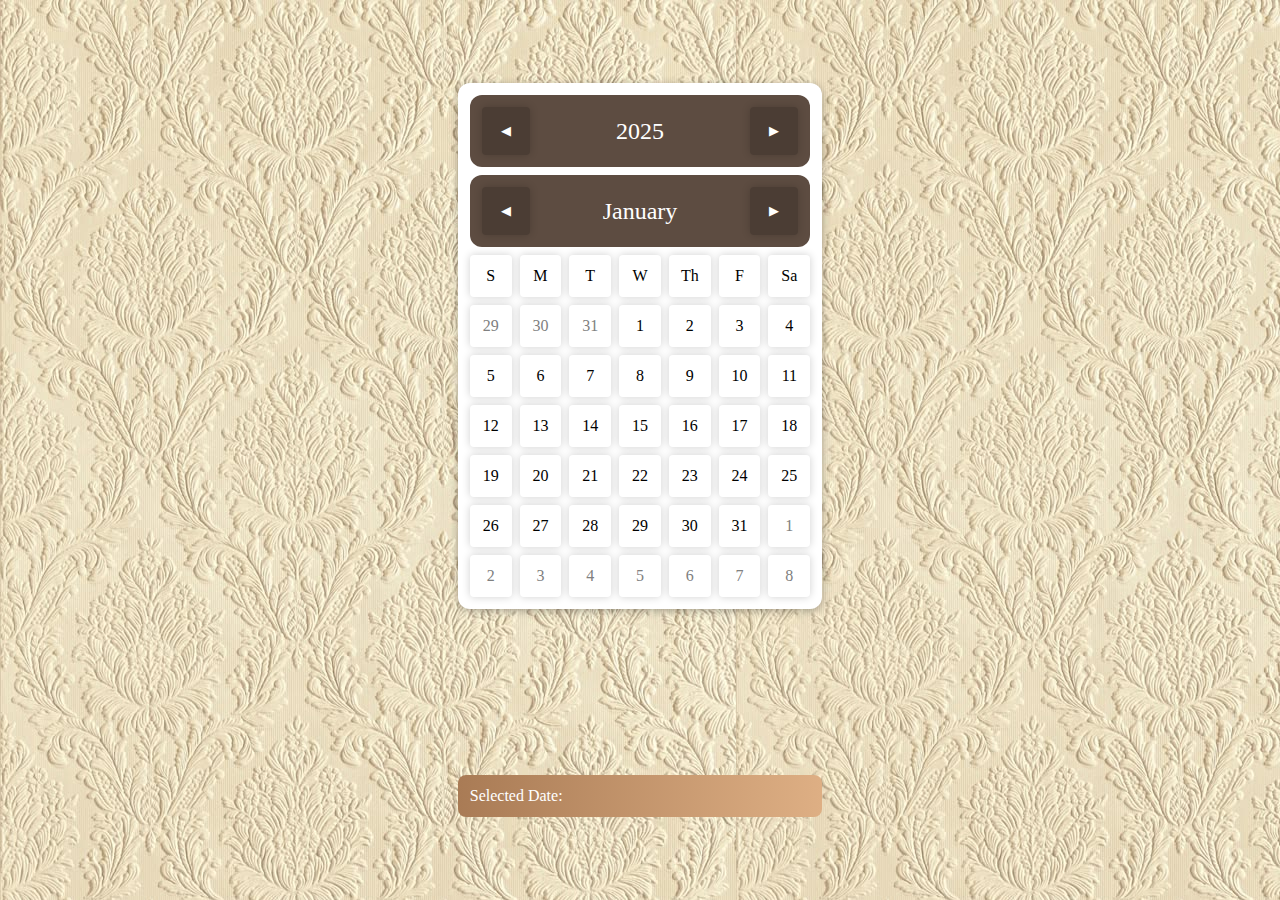
<file: Admin Dashboard/calender.html>
<!DOCTYPE html>
<html lang="en">

<head>
    <meta charset="UTF-8">
    <meta name="viewport" content="width=device-width, initial-scale=1.0">
    <title>Document</title>
    <style>
        * {
            box-sizing: border-box;
            font-family: Verdana;
            font-weight: 300;
        }

        body {
            margin: 0;
            background-image:url("./assets/image/background.jpg");
        }

        .container {
            height: 100svh;
            display: grid;
            justify-content: center;
            align-items: center;
        }

        .calander {
            background-color: white;
            padding: 0.75rem;
            border-radius: 0.75rem;
            display: grid;
            gap: 0.5rem;
            cursor: default;
            box-shadow: 0 2px 8px #00000050;
        }

        .week {
            display: grid;
            grid-template-columns: repeat(7, 1fr);
            grid-auto-columns: 1fr;
            grid-auto-rows: 1fr;
            gap: 0.5rem;
        }

        .weekday {
            text-align: center;
            padding: 0.75rem;
            border-radius: 0.25rem;
            box-shadow: 0 0 8px #00000030;
        }

        .month {
            display: flex;
            justify-content: space-between;
            align-items: center;
            padding: 0.75rem;
            border-radius: inherit;
            background-color: #5d4c41;
            color: white;
        }

        .month>* {
            margin: 0;
            text-align: center;
        }

        .month button {
            border: none;
            height: 3rem;
            width: 3rem;
            padding: 0.25rem;
            display: flex;
            justify-content: center;
            align-items: center;
            text-align: center;
            border-radius: 0.25rem;
            background-color: #00000030;
            color: white;
            cursor: pointer;
            box-shadow: 0 0 8px #00000030;
        }

        .days {
            display: grid;
            grid-template-columns: repeat(7, 1fr);
            gap: 0.5rem;
        }

        .day {
            box-shadow: 0 0 8px #00000030;
            padding: 0.75rem;
            text-align: center;
            border-radius: 0.25rem;
        }

        .day:hover {
            box-shadow: inset 0 0 8px #00000030;
        }

        .year {
            display: flex;
            justify-content: space-between;
            align-items: center;
            padding: 0.75rem;
            border-radius: inherit;
            background-color: #5d4c41;
            color: white;
        }

        .year>* {
            margin: 0;
            text-align: center;
        }

        .year button {
            border: none;
            height: 3rem;
            width: 3rem;
            padding: 0.25rem;
            display: flex;
            justify-content: center;
            align-items: center;
            text-align: center;
            border-radius: 0.25rem;
            background-color: #00000030;
            color: white;
            cursor: pointer;
            box-shadow: 0 0 8px #00000030;
        }

        .output {
            background: linear-gradient(to right, #a97b55, #DEAF84);
            padding: 0.75rem;
            border-radius: 0.5rem;
            color: white;
        }
    </style>
</head>

<body>
    <div class="container">
        <div class="calander">
            <div class="year">
                <button> &#9664 </button>
                <h2>2025</h2>
                <button> &#9654 </button>
            </div>
            <div class="month">
                <button> &#9664 </button>
                <h2>January</h2>
                <button> &#9654 </button>
            </div>
            <div class="week">
                <div class="weekday">S</div>
                <div class="weekday">M</div>
                <div class="weekday">T</div>
                <div class="weekday">W</div>
                <div class="weekday">Th</div>
                <div class="weekday">F</div>
                <div class="weekday">Sa</div>
            </div>
            <div class="days">
                <div class="day">1</div>
                <div class="day">2</div>
                <div class="day">3</div>
                <div class="day">4</div>
                <div class="day">5</div>
                <div class="day">6</div>
                <div class="day">7</div>
                <div class="day">8</div>
                <div class="day">9</div>
                <div class="day">10</div>
                <div class="day">11</div>
                <div class="day">12</div>
                <div class="day">13</div>
                <div class="day">14</div>
                <div class="day">15</div>
                <div class="day">16</div>
                <div class="day">17</div>
                <div class="day">18</div>
                <div class="day">19</div>
                <div class="day">20</div>
                <div class="day">21</div>
                <div class="day">22</div>
                <div class="day">23</div>
                <div class="day">24</div>
                <div class="day">25</div>
                <div class="day">26</div>
                <div class="day">27</div>
                <div class="day">28</div>
                <div class="day">29</div>
                <div class="day">30</div>
                <div class="day">31</div>
                <div class="day">1</div>
                <div class="day">2</div>
                <div class="day">3</div>
                <div class="day">4</div>
            </div>
        </div>
        <div class="output">Selected Date: </div>
    </div>

    <script>
        document.addEventListener("DOMContentLoaded", function () {
            const calendarContainer = document.querySelector(".container");
            let currentYear = 2025; // Initial year
            let currentMonth = 0; // January

            const renderCalendar = (year, month) => {
                // Update month and year display
                const monthNames = [
                    "January",
                    "February",
                    "March",
                    "April",
                    "May",
                    "June",
                    "July",
                    "August",
                    "September",
                    "October",
                    "November",
                    "December"
                ];
                calendarContainer.querySelector(".month h2").textContent =
                    monthNames[month];
                calendarContainer.querySelector(".year h2").textContent = year;

                // Clear previous days
                const daysContainer = calendarContainer.querySelector(".days");
                daysContainer.innerHTML = "";

                // Calculate days of current, previous, and next months
                const lastDayCurrentMonth = new Date(year, month + 1, 0).getDate();
                const lastDayPrevMonth = new Date(year, month, 0).getDate();
                const startDayOfWeek = new Date(year, month, 1).getDay();

                // Display previous month's last few days if offset needed
                for (let i = startDayOfWeek; i > 0; i--) {
                    const dayElem = document.createElement("div");
                    dayElem.className = "day";
                    dayElem.textContent = lastDayPrevMonth - i + 1;
                    dayElem.style.color = "grey";
                    dayElem.addEventListener("click", () => navigateMonth(-1));
                    daysContainer.appendChild(dayElem);
                }

                // Display current month days
                for (let i = 1; i <= lastDayCurrentMonth; i++) {
                    const dayElem = document.createElement("div");
                    dayElem.className = "day";
                    dayElem.textContent = i;
                    dayElem.addEventListener("click", () => displayDate(i, month, year));
                    daysContainer.appendChild(dayElem);
                }

                // Display next month's first few days if necessary
                const daysDisplayed = daysContainer.children.length;
                for (let i = 1; daysDisplayed + i <= 42; i++) {
                    const dayElem = document.createElement("div");
                    dayElem.className = "day";
                    dayElem.textContent = i;
                    dayElem.style.color = "grey";
                    dayElem.addEventListener("click", () => navigateMonth(1));
                    daysContainer.appendChild(dayElem);
                }
            };

            const navigateMonth = (offset) => {
                currentMonth += offset;
                if (currentMonth < 0) {
                    currentMonth = 11;
                    currentYear--;
                } else if (currentMonth > 11) {
                    currentMonth = 0;
                    currentYear++;
                }
                renderCalendar(currentYear, currentMonth);
                smoothTransition();
            };

            const navigateYear = (offset) => {
                currentYear += offset;
                renderCalendar(currentYear, currentMonth);
                smoothTransition();
            };

            const displayDate = (day, month, year) => {
                const outputBox = document.querySelector(".output");
                outputBox.textContent = `Selected Date: ${day}-${month + 1}-${year}`;
            };

            const smoothTransition = () => {
                const calendar = document.querySelector(".calendar");
                calendar.style.transform = "scale(1.02)";
                setTimeout(() => (calendar.style.transform = "scale(1)"), 200);
            };

            // Event listeners for month and year buttons
            document
                .querySelector(".month button:nth-child(1)")
                .addEventListener("click", () => navigateMonth(-1));
            document
                .querySelector(".month button:nth-child(3)")
                .addEventListener("click", () => navigateMonth(1));
            document
                .querySelector(".year button:nth-child(1)")
                .addEventListener("click", () => navigateYear(-1));
            document
                .querySelector(".year button:nth-child(3)")
                .addEventListener("click", () => navigateYear(1));

            renderCalendar(currentYear, currentMonth);
        });

    </script>
</body>

</html>
</file>
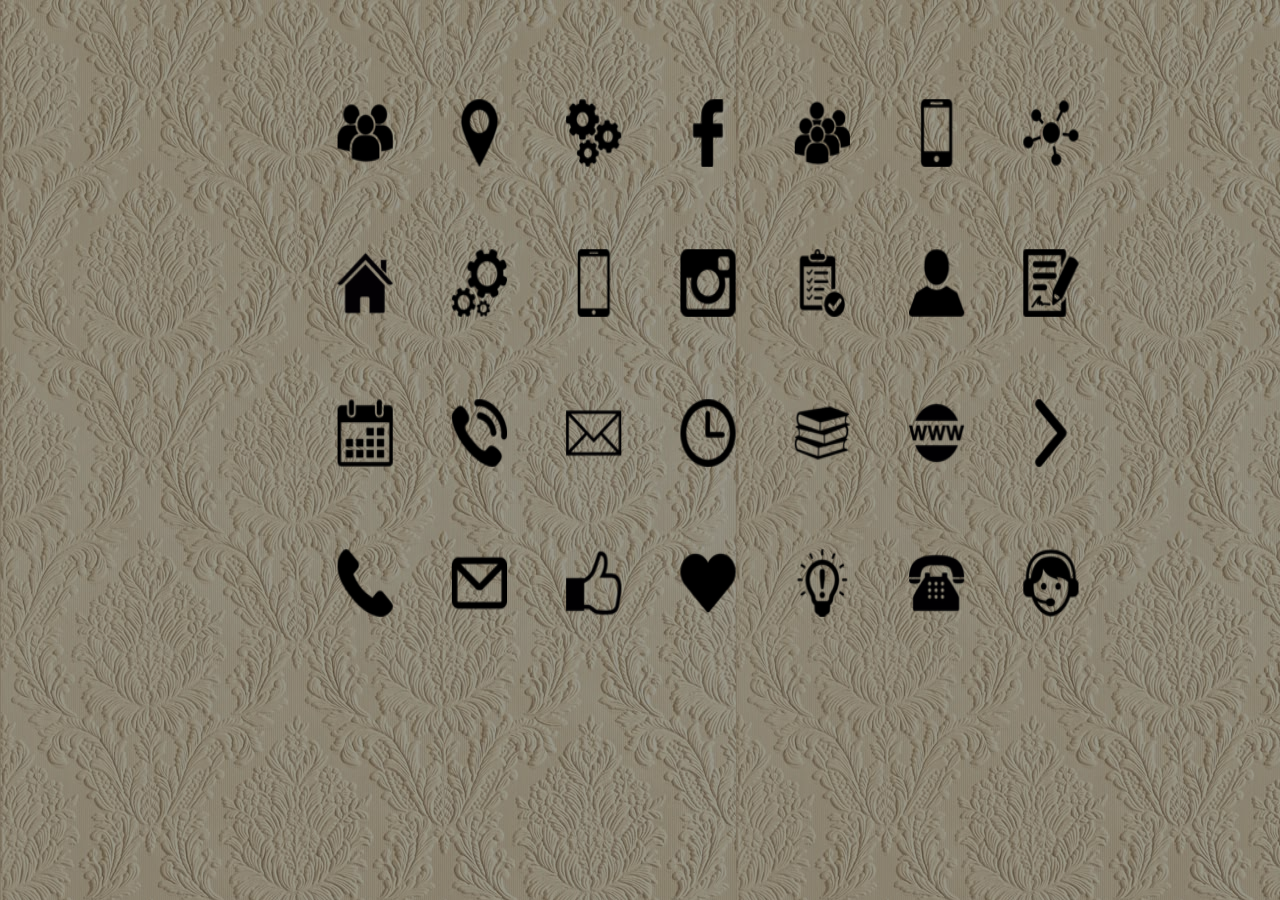
<file: Admin Dashboard/icons.html>
<!DOCTYPE html>
<html lang="en">
<head>
    <meta charset="UTF-8">
    <meta name="viewport" content="width=device-width, initial-scale=1.0">
    <title>Icons</title>
    <style>
        body{
            background-image: linear-gradient(rgba(0, 0, 0, .4), rgba(0, 0, 0, .4)), url("assets/image/background.jpg");
        }
        img{
            height: 600px;
            width: 800px;
            margin-left: 300px;
            margin-top: 50px;
        }
    </style>
</head>
<body>
    <div class="container">
        <img src="./assets/image/icons.png" alt="">
    </div>
</body>
</html>
</file>
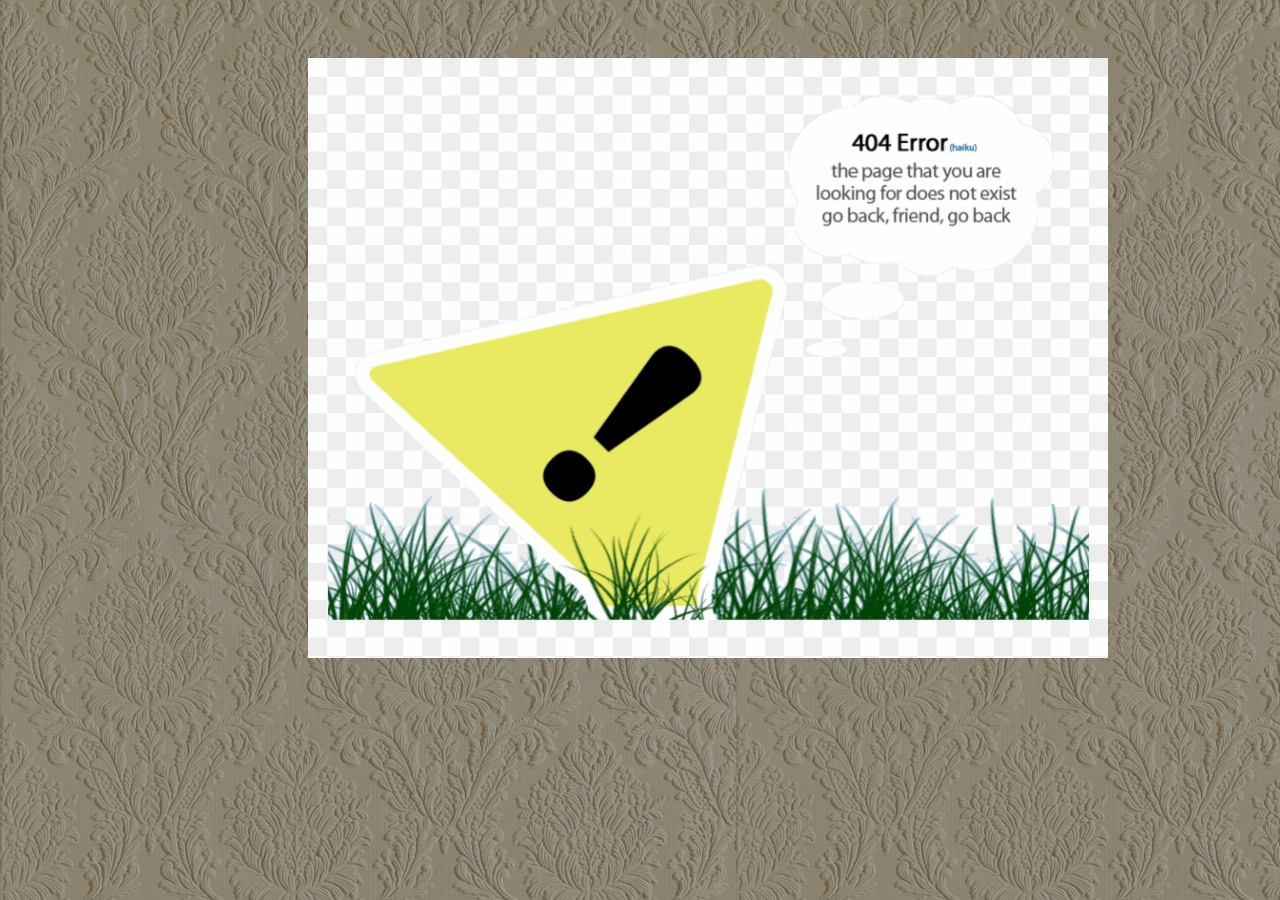
<file: Admin Dashboard/page.html>
<!DOCTYPE html>
<html lang="en">
<head>
    <meta charset="UTF-8">
    <meta name="viewport" content="width=device-width, initial-scale=1.0">
    <title>Error Page</title>
    <style>
        body{
            background-image: linear-gradient(rgba(0, 0, 0, .4), rgba(0, 0, 0, .4)), url('./assets/image/background.jpg');
        }
        img{
            height: 600px;
            width: 800px;
            margin-left:300px ;
            margin-top: 50px;
        }
    </style>
</head>
<body>
    <div class="cont">
        <img src="./assets/image/error.jpg" alt="">
    </div>
</body>
</html>
</file>
